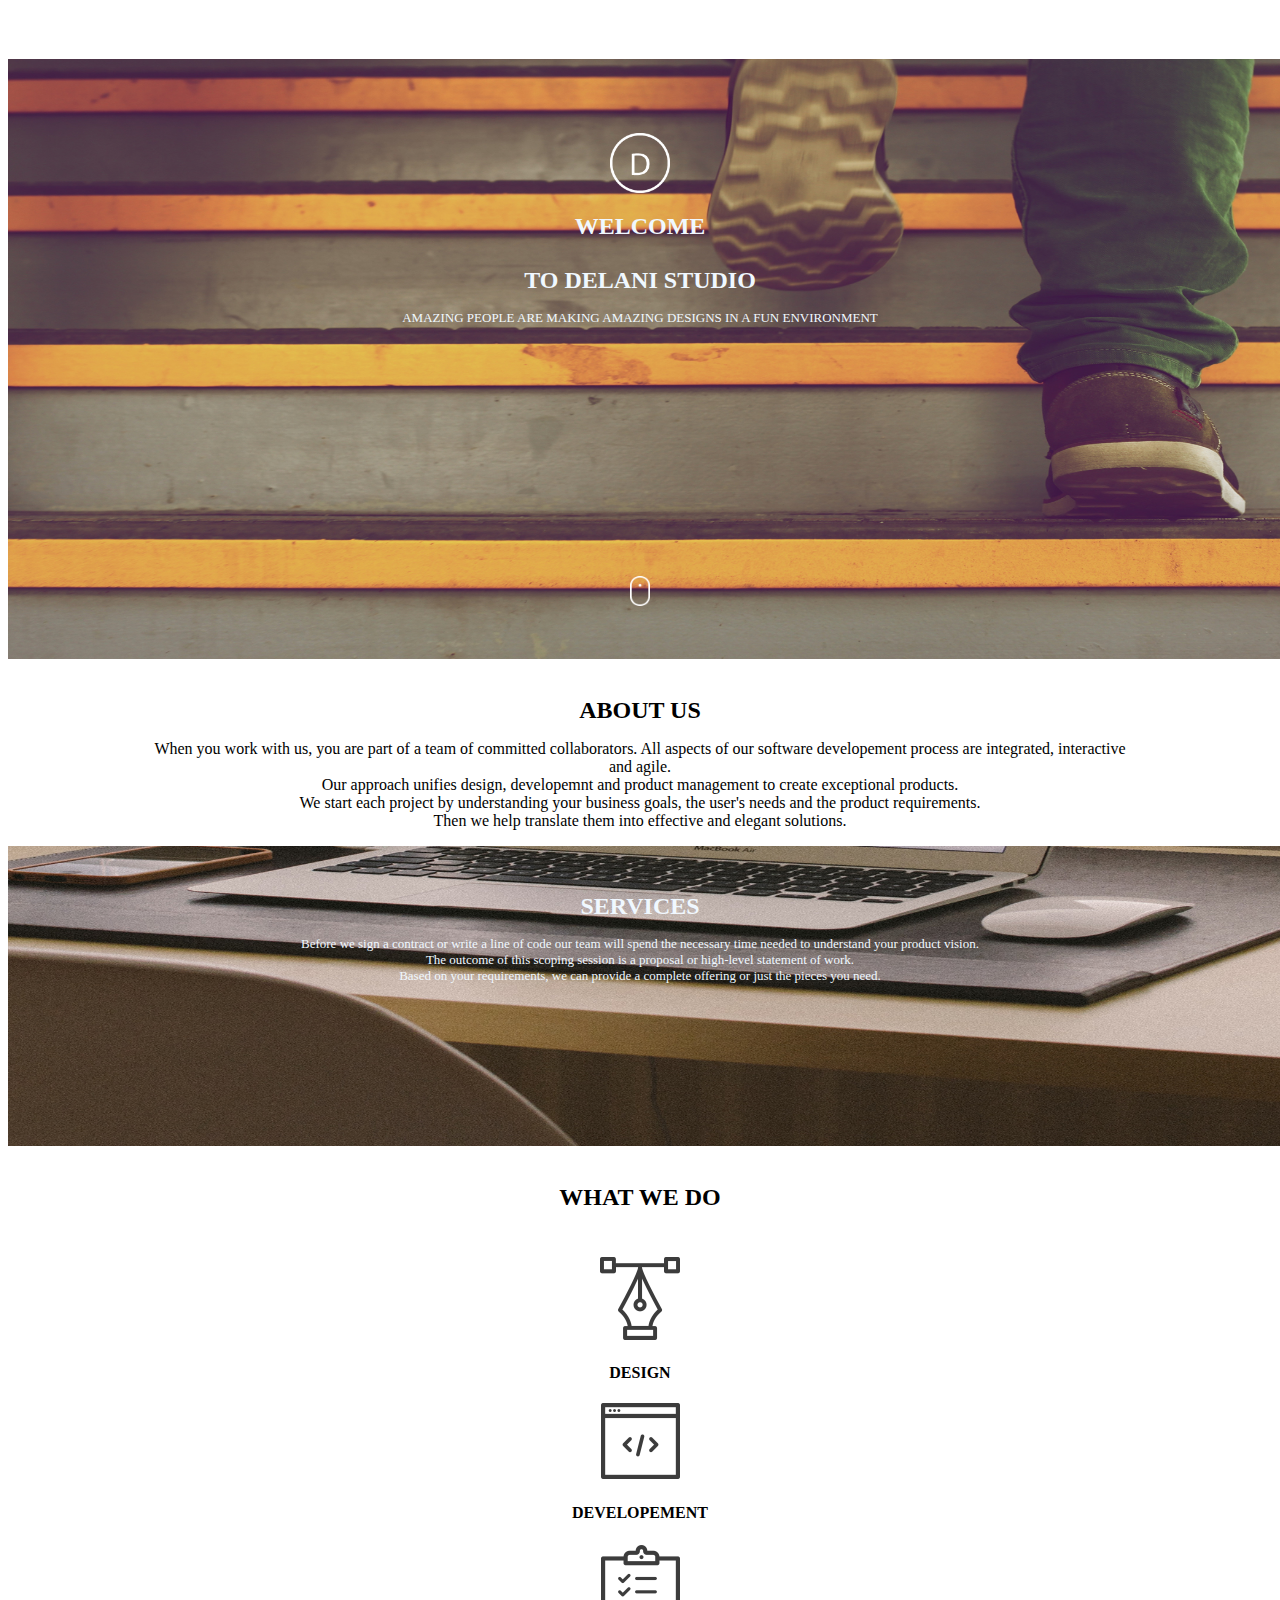
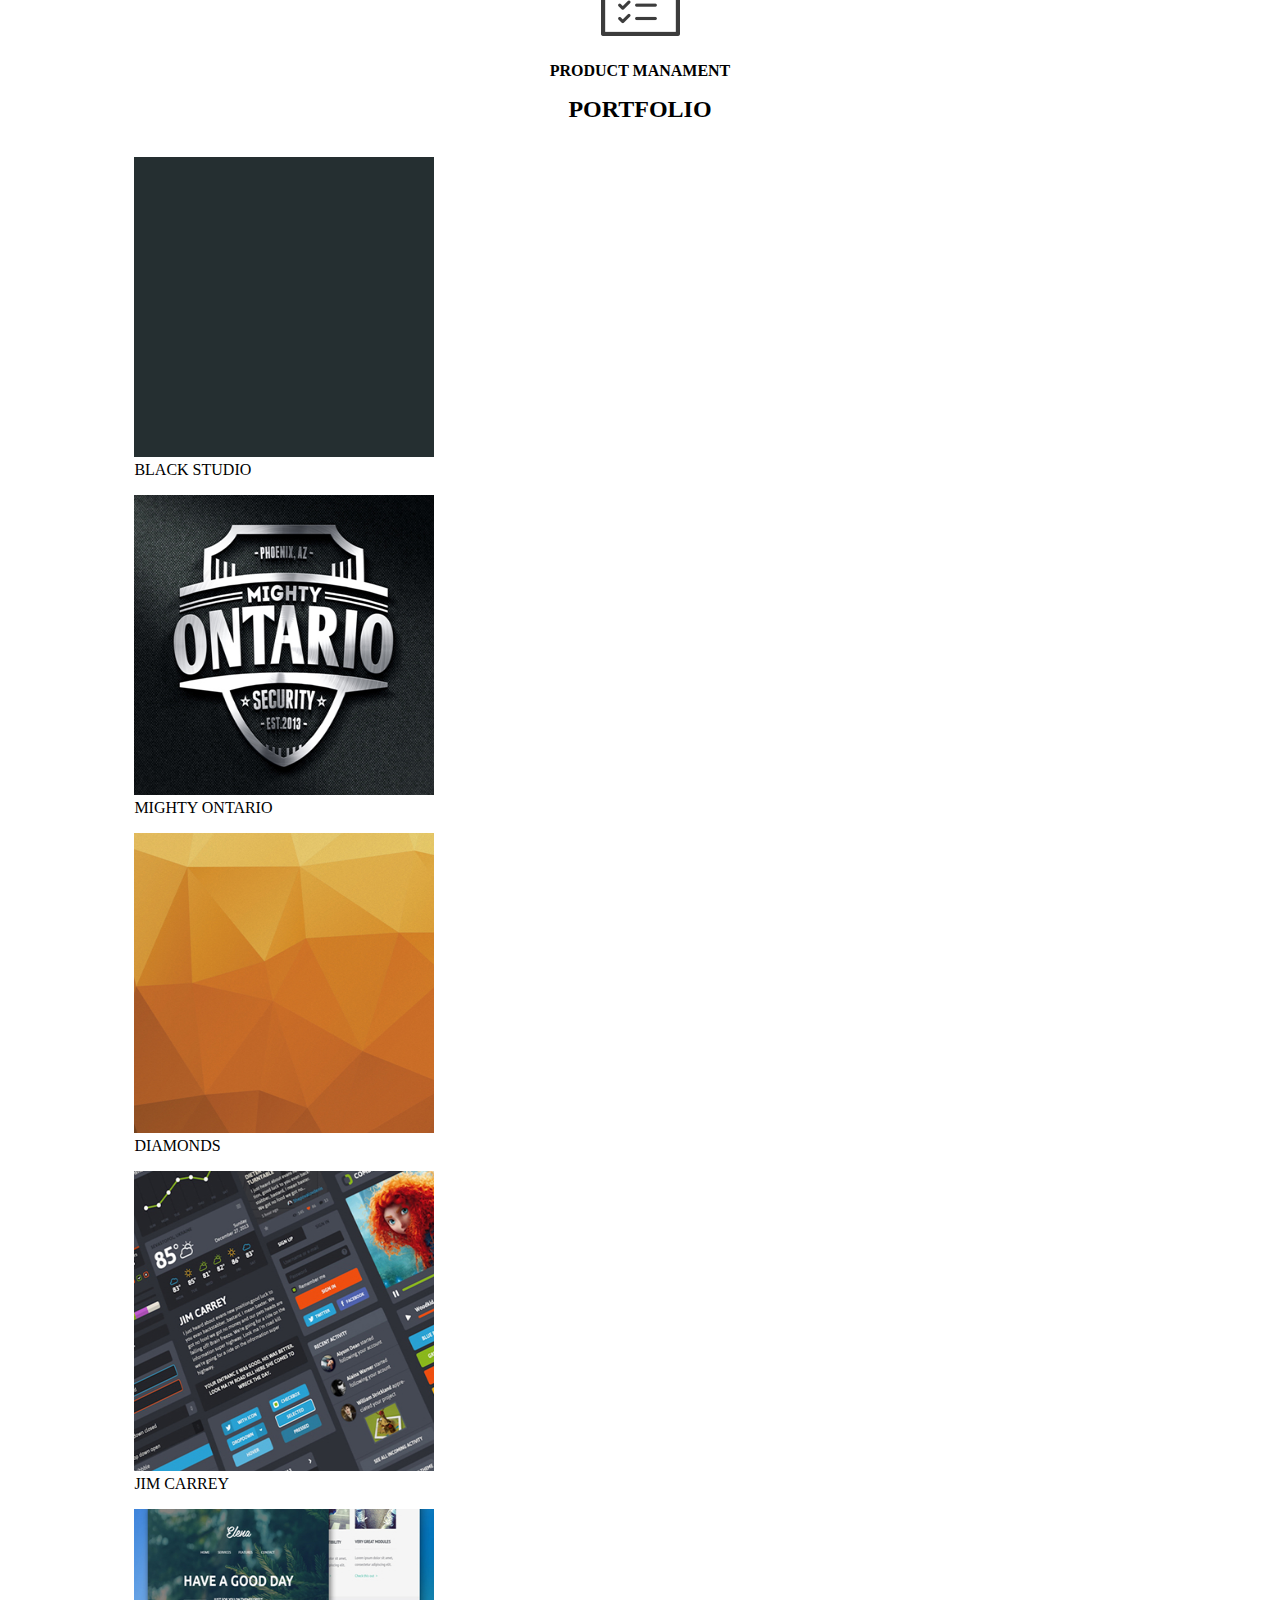
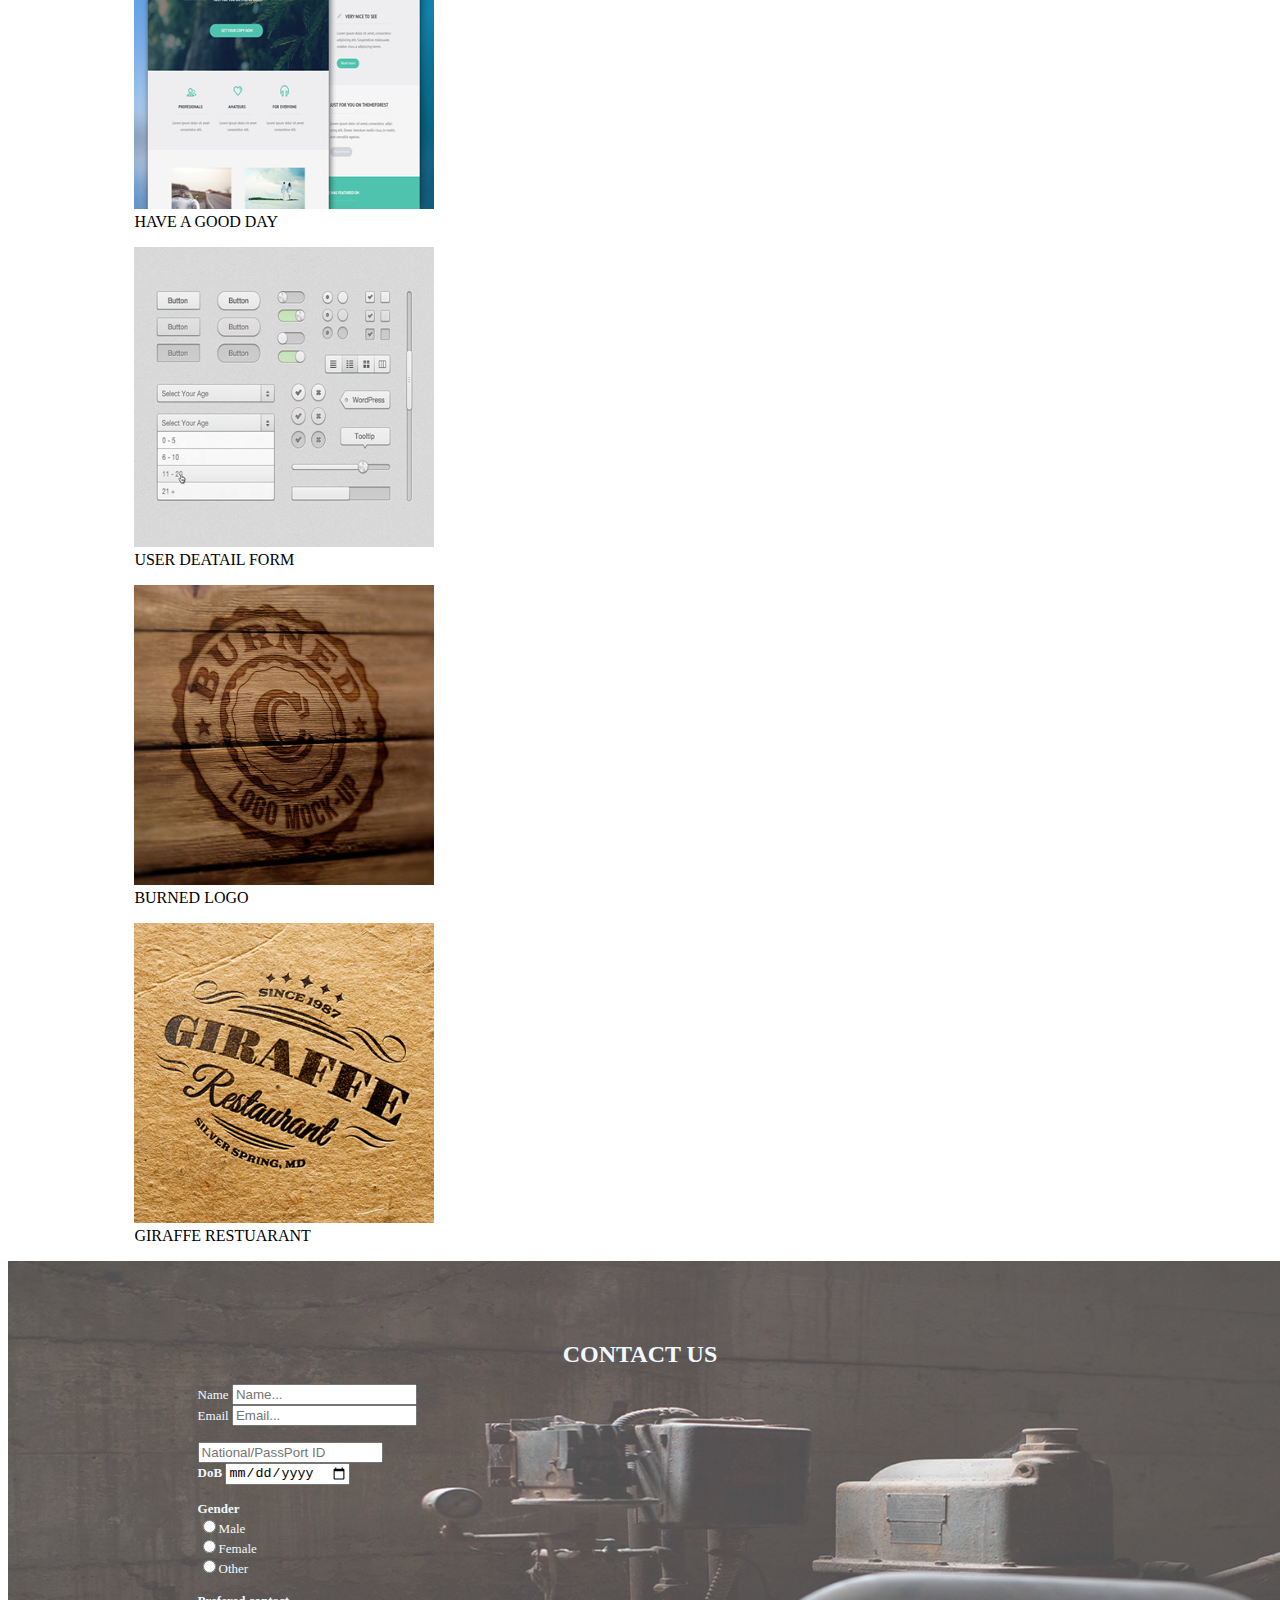
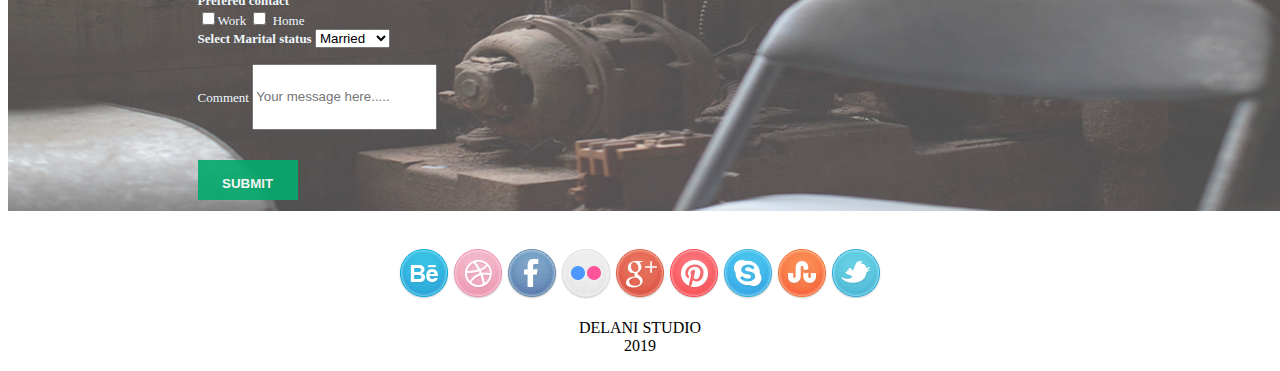
<file: index.html>
<!DOCTYPE html>
<html lang="en">

<head>
    <meta charset="UTF-8">
    <meta http-equiv="X-UA-Compatible" content="IE=edge">
    <meta name="viewport" content="width=device-width, initial-scale=1.0">
    <title>Document</title>
    <link href="https://cdn.jsdelivr.net/npm/bootstrap@5.0.2/dist/css/bootstrap.min.css" rel="stylesheet" integrity="sha384-EVSTQN3/azprG1Anm3QDgpJLIm9Nao0Yz1ztcQTwFspd3yD65VohhpuuCOmLASjC" crossorigin="anonymous">
    <link rel="stylesheet" href="css/styles.css">
</head>
  <body>
      <h1> <BR> </h1>
      <div class="container">
            <img src="images/backgrounds/h_img.jpg" alt="Cinque Terre"width="1400" height="600">
            <div class="center"><p> <img src="images/logo/logo.png" alt="Cinque Terre"width="60" height="60"></p>
            <h1>WELCOME <br> <br>TO DELANI STUDIO</h1><p>AMAZING PEOPLE ARE MAKING AMAZING DESIGNS IN A FUN ENVIRONMENT</p><br>
            <div class="below"><br><br><br><br><br><br><br><br><br><br><br><br><br><p><img src="images/mouse_click.png" alt="Cinque Terre"width="20" height="30"></p>
            </div>
            </div>
      </div><br>
      <h1>ABOUT US</h1>
      <p>
        When you work with us, you are part of a team of committed collaborators. All aspects of our software developement process are integrated, interactive <br> and agile.<br> 
        Our approach unifies design, developemnt and product management to create exceptional products.<br> We start each project by understanding your business goals, the user's needs and the product requirements.<br> 

        Then we help translate them into effective and elegant solutions.    <br> 
      </p>
      <div class="container">
          <img src="images/backgrounds/s_image.jpg"alt="Cinque Terre"width="1400" height="300">
          <div class="center">
            <h1><strong>SERVICES</strong></h1><p>Before we sign a contract or write a line of code our team will spend the necessary time needed to understand your product vision.<br>The outcome of this scoping session is a proposal or high-level statement of work.<br>Based on your requirements, we can provide a complete offering or just the pieces you need.</p>
          </div>
      </div>

      <br><h1>WHAT WE DO<br> <br></h1>
      <div class="row">
          <div class="col-md-4" id="design"> 
              <div class="firstClick">
              <h3><img id="design" src="images/services_icons/design_icon.png" alt="design"></h3>
              </div>
              <h2>DESIGN</h2>
              <p class="hide" id="design-show">
              Our design practice offers a full range of services including brand strategy, interaction and visual design and user experience testing. Throughout your project, our designers create and implement visual design and workflows, solicit user feedback and work with you to make sure what gets built is what is needed.</p>
          </div>

        <div class="col-md-4" id="dev">
          <div class="secondClick">
           <h4><img id="dev" src="images/services_icons/dev_icon.png"></h4> 
          </div>
              <h2>DEVELOPEMENT</h2>
          <p class="hide" id="dev-show">
            All engineers are fluent in the latest enterprise, mobile and web development technologies. They collaborate with your team to write, and improve code on a daily basis, using proven practices such as test-driven development and pair programming.</p>
         </div>   

        <div class="col-md-4" id="prod">
          <div class="thirdClick">
          <h5><img id="prod" src="images/services_icons/product_icon.png"></h5>   
        </div>
        <h2>PRODUCT MANAMENT</h2>
        <p class="hide" id="prod-show">
          Planning and development is iterative. Because we are constantly coding and testing, the products we build are always ready to go live. This iterative process allows for changes as business requirements evolve.</p>
      </div>

      <h1>PORTFOLIO</h1><br>
    <div class="container portfolio" id="portfolio">
      <div class="row">
        <div class="col-md-3">
          <div class="column" Id="image1">
          <img src="images/portfolio/work4.jpg"alt="Cinque Terre"width="300" height="300">
          <div class="overlay1">BLACK STUDIO</div>
        </div>
          <ul class="unstyled">
          </ul>
        </div>
    
        <div class="col-md-3">
          <div class="column" Id="image2">
            <img src="images/portfolio/work3.jpg"alt="Cinque Terre"width="300"  height="300" >
            <div class="overlay2">MIGHTY ONTARIO</div>
          </div>
            <ul class="unstyled">
            </ul>
            </div>
      
        <div class="col-md-3">
          <div class="column" Id="image3">
          <img src="images/portfolio/work2.jpg"alt="Cinque Terre"width="300"  height="300">
          <div class="overlay3">DIAMONDS</div>
          </div>
          <ul class="unstyled">
          </ul>
        </div>
     
        <div class="col-md-3">
          <div class="column" Id="image4">
            <img src="images/portfolio/work1.jpg"alt="Cinque Terre"width="300" height="300">
            <div class="overlay4">JIM CARREY</div>
          </div>
            <ul class="unstyled">
            </ul>
          </div>
        </div>
        <div class="row">
        <div class="col-md-3">
          <div class="column" Id="image5">
            <img src="images/portfolio/work5.jpg"alt="Cinque Terre"width="300" height="300">
            <div class="overlay5">HAVE A GOOD DAY</div>
          </div>
            <ul class="unstyled">
            </ul>
        </div>
        <div class="col-md-3">
          <div class="column" Id="image6">
            <img src="images/portfolio/work6.jpg"alt="Cinque Terre"width="300" height="300">
            <div class="overlay6">USER DEATAIL FORM</div>
          </div>
            <ul class="unstyled">
            </ul>
        </div>
     
        <div class="col-md-3">
          <div class="column" Id="image7">
            <img src="images/portfolio/work7.jpg"alt="Cinque Terre"width="300" height="300">
            <div class="overlay7">BURNED LOGO</div>
          </div>
            <ul class="unstyled">
            </ul>
        </div>
        <div class="col-md-3">
          <div class="column" Id="image8">
            <img src="images/portfolio/work8.jpg"alt="Cinque Terre"width="300" height="300">
            <div class="overlay8">GIRAFFE RESTUARANT </div>
          </div>
            <ul class="unstyled">
            </ul>
        </div>
      </div>
    </div>
      </div>

      <div class="container">
            <img src="images/backgrounds/c_image.jpg" alt="Cinque Terre"width="1450" height="550">
            <div class="center">
              <h1><strong>CONTACT US</strong></h1>
      <div class="container">
        <div id="blanks">

      <form>
            <div class="row">
                <div class="col-md-6">
                    <div class="form-group">
                      <label for="name">Name</label>
                      <input id="name" class="form-control" type="text" length="500"placeholder="Name..." name="name" required>
                    </div>
                </div>
                <div class="col-md-6">
                  <div class="form-group">
                    <label for="email">Email</label>
                    <input id="email" class="form-control" type="text" length="550"placeholder="Email..." name="email">
                  </div>
                </div>
            </div>
            <div class="row">
                <div class="col-md-6">
                    <div class="form-group"><br>           
                      <input type="number" class="form-control" id="id" placeholder="National/PassPort ID" name="id"required>
                    </div>
                </div>
                <div class="col-md-6">
                  <div class="form-group">
                    <label for="dob"><strong>DoB</strong></label>
                    <input id="dob" class="form-control" type="date" value="2000 01 01" required>
                  </div>
                </div>
            </div><br>
            <div class="row">
                <div class="col-md-4">
                  <div class="radio">
                    <label for="gender"><strong> Gender</strong></label>
                    <br/>
                    <label>
                      <input type="radio" name="gender" value="male">Male</label>
                  </div>
                </div>
             
                <div class="radio">
                  <label>
                    <input type="radio" name="gender" value="female">Female
                  </label>
                </div>
                <div class="radio">
                    <label>
                      <input type="radio" name="gender" value="other">Other
                    </label>
                </div>
                <div class="col-md-3">
                  <div class="checkbox">
                      <br> <label for="chocolate"><strong> Prefered contact</strong> </label>
                      <br/>
                      <label>
                          <input type="checkbox" name="contact"  id="contact">Work
                          <input type="checkbox" name="contact" id="contact">
                        Home
                      </label>
                  </div>
                </div>
                <div class="col-md-4">
                  <div class="form-group">
                    <label for="beverage"><strong>Select Marital status</strong> </label>
                    <select class="form-control" id="maritalStatus">
                      <option>Married</option>
                      <option>Single</option>
                      <option>Divorced </option>
                    </select>
                  </div>
                </div>
            </div>
        </div>   
            <br>
            <div class="row">
              <div class="col-md-12">
                <div class="form-group"> 
                  <label for="message">Comment</label>
                  <input id="message" class="form-control" type="text" length="50000000" placeholder="Your message here....." name="message"style="height:60px"required>
                </div>
              </div>
            </div>

            <h6><br><button type="submit" class="btn"><strong>SUBMIT</strong></button></h6>
            </div> 
            </div>
          <div class="container"><P><br>
              <img src="images/social_icons/behance.png">
              <img src="images/social_icons/dribble.png">
              <img src="images/social_icons/facebook.png">
              <img src="images/social_icons/flickr.png">
              <img src="images/social_icons/g_plus.png">
              <img src="images/social_icons/pinterest.png">
              <img src="images/social_icons/skype.png">
              <img src="images/social_icons/stumble_upon.png">
              <img src="images/social_icons/twitter.png"></P>
            </div>  
      </form>
      </div>
      <div id="onSubmit">
        <p>Hello <strong><span class="name"></span> </strong>, thank you for submitting your personal details. Your complimentary message "<em><span class="message"></span>"</em> is well received and appreciated. We shall be contacting you through your email '<strong><em><span class="email"></span> </em></strong>' for further engagements.</p>
      </div>
        <p>DELANI STUDIO <BR>2019</P>
      <script src="https://code.jquery.com/jquery-3.3.1.min.js"   integrity="sha256-FgpCb/KJQlLNfOu91ta32o/NMZxltwRo8QtmkMRdAu8="   crossorigin="anonymous"></script>
      <script src="js/scripts.js"></script>

  </body>
</html>
</file>
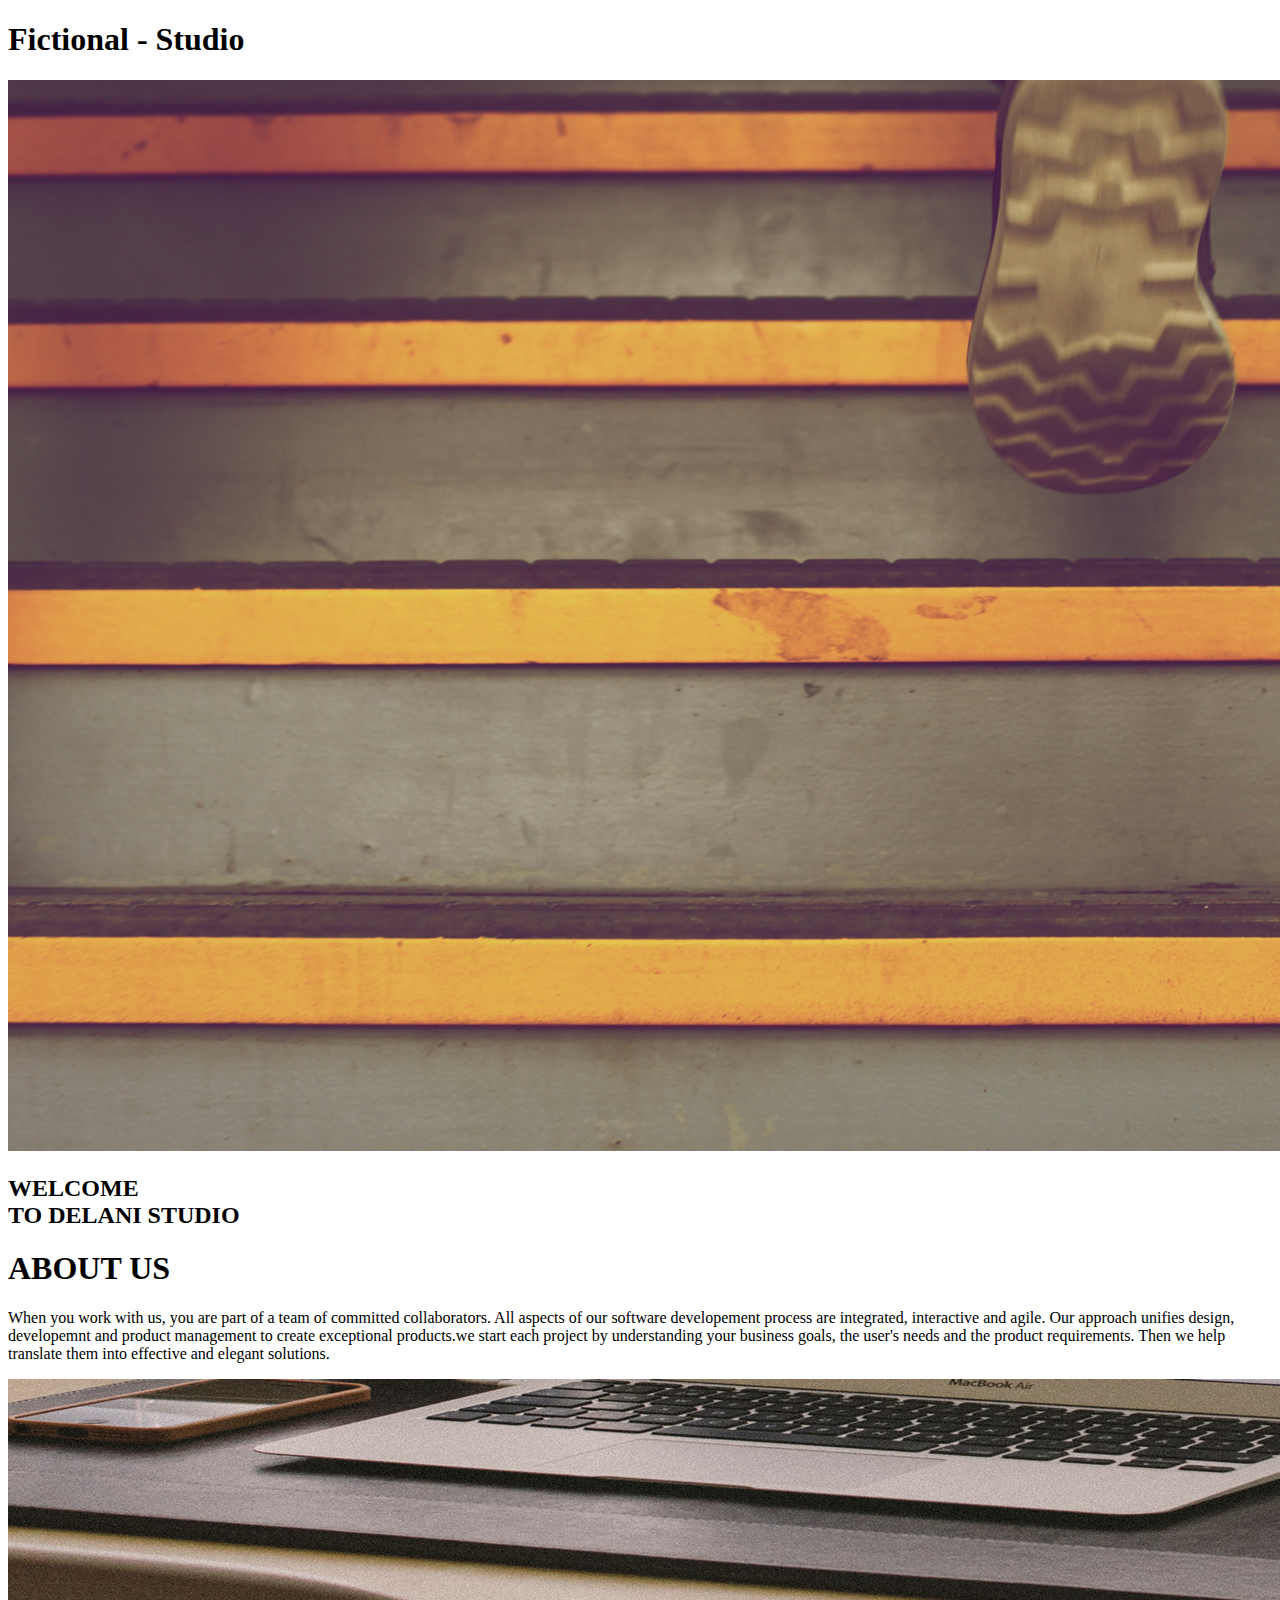
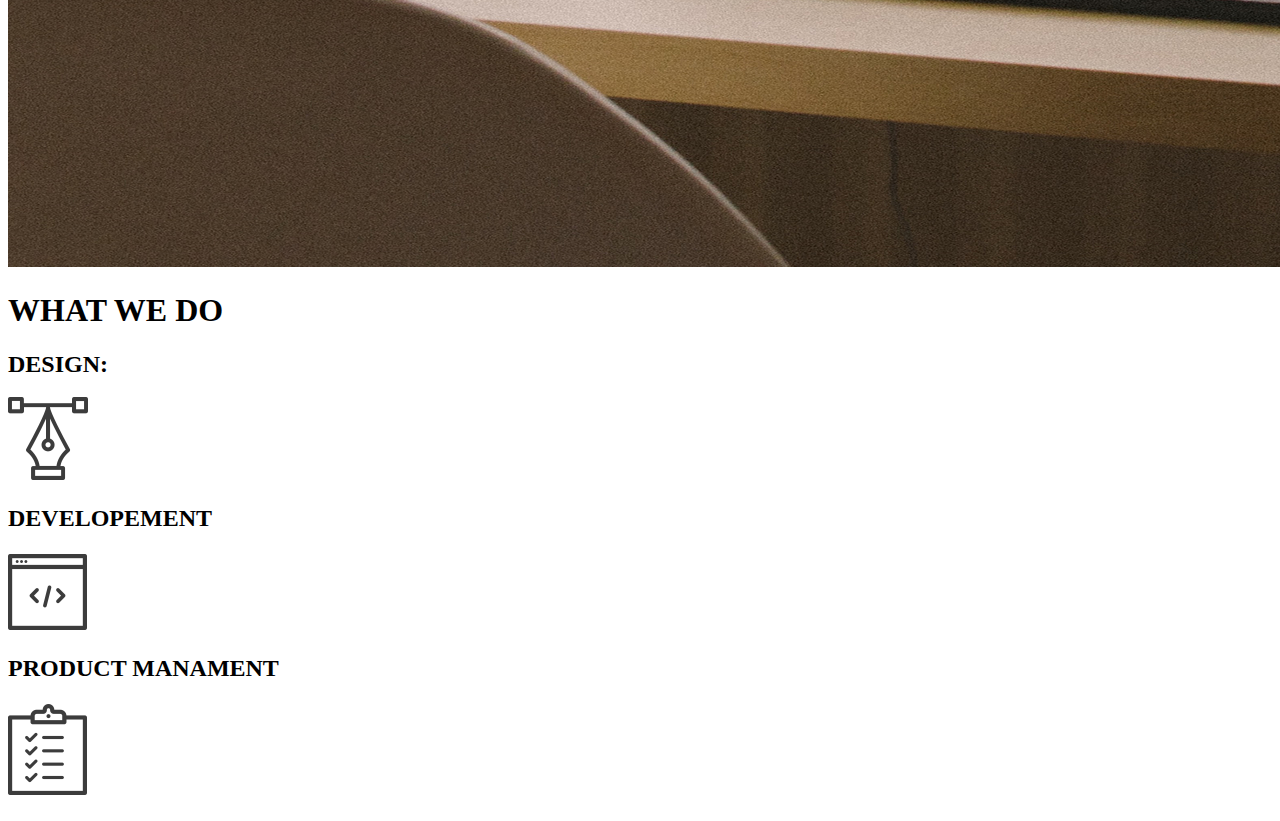
<file: Checks/checks.html>
<!DOCTYPE html>
<html lang="en">

<head>
    <meta charset="UTF-8">
    <meta http-equiv="X-UA-Compatible" content="IE=edge">
    <meta name="viewport" content="width=device-width, initial-scale=1.0">
    <title>Document</title>
    <link href="https://cdn.jsdelivr.net/npm/bootstrap@5.0.2/dist/css/bootstrap.min.css" rel="stylesheet" integrity="sha384-EVSTQN3/azprG1Anm3QDgpJLIm9Nao0Yz1ztcQTwFspd3yD65VohhpuuCOmLASjC" crossorigin="anonymous">
</head>
<body>
    <h1>Fictional - Studio</h1>
    <div class="overlay">
      <div class="container">
        <div id="walrus-showing">
          <img src="images/backgrounds/h_img.jpg">
        <h2>WELCOME <br>TO DELANI STUDIO</br></h2>
        <!-- <p>Kindly take some time and fill the form below</p> -->
        </div>
      </div>
    </div>

      <h1>ABOUT US</h1>
      <p>
        When you work with us, you are part of a team of committed collaborators. All aspects of our software developement process are integrated, interactive and agile.

        Our approach unifies design, developemnt and product management to create exceptional products.we start each project by understanding your business goals, the user's needs and the product requirements.

        Then we help translate them into effective and elegant solutions.
      </p>
      <div
          id="walrus-showing">
          <img src="images/backgrounds/s_image.jpg">
      </div>

    <div class="container">
      <h1>WHAT WE DO</h1>
      <div class="row">
        <div class="col-md-4">
          <h2>DESIGN:</h2>
          <h3><img src="images/services_icons/design_icon.png"></h3>
        </div>
         <div class="col-md-4">
            <h2>DEVELOPEMENT</h2>
            <h4><img src="images/services_icons/dev_icon.png"></h4>
        </div>
        <div class="col-md-4">
          <h2>PRODUCT MANAMENT</h2>
          <h5><img src="images/services_icons/product_icon.png"></h5>
        </div>
      </div>
    </div> 
    <script src="https://code.jquery.com/jquery-3.3.1.min.js"   integrity="sha256-FgpCb/KJQlLNfOu91ta32o/NMZxltwRo8QtmkMRdAu8="   crossorigin="anonymous"></script>
    <script src="js/scripts.js"></script>
</body>
</html>
</file>
<file: css/styles.css>
h1 {
    text-align: center;
    font-size: x-large;
  }
  h2 {
      text-align: center;
      font-size: medium;   
  }
  h3 {
    text-align: center;}
    
  h4 {
        text-align: center;}
  h5 {
     text-align: center;
    }
  p {
    text-align: center;
    font-family: verdana;
    font-size: 16;
}

.container {
    position: relative;
 
  }
  
  .center {
    position: absolute;
    top: 10%;
    left: 15%;
    right: 15%;
    font-size: 18px;
    color: aliceblue;
    font-size: small;
    image-orientation: inherit;
  }

.btn {
    background-color: #04AA6D;
    color: white;
    padding: 16px 20px;
    border:none;
    cursor: pointer;
    width: 100px;
    height: 40px;
    opacity:0.9
}
.portfolio{
    margin-left: 10%;
    margin-right: 10%;
}

.hide{
    display: none;
}
#onSubmit {
    display: none;
    background-color: lemonchiffon;
  }


/* #text{
  position: absolute;
  top: 50%;
  left: 50%;
  font-size: 50px;
  color: white;
  transform: translate(-50%,-50%);
  -ms-transform: translate(-50%,-50%);
} */
</file>
